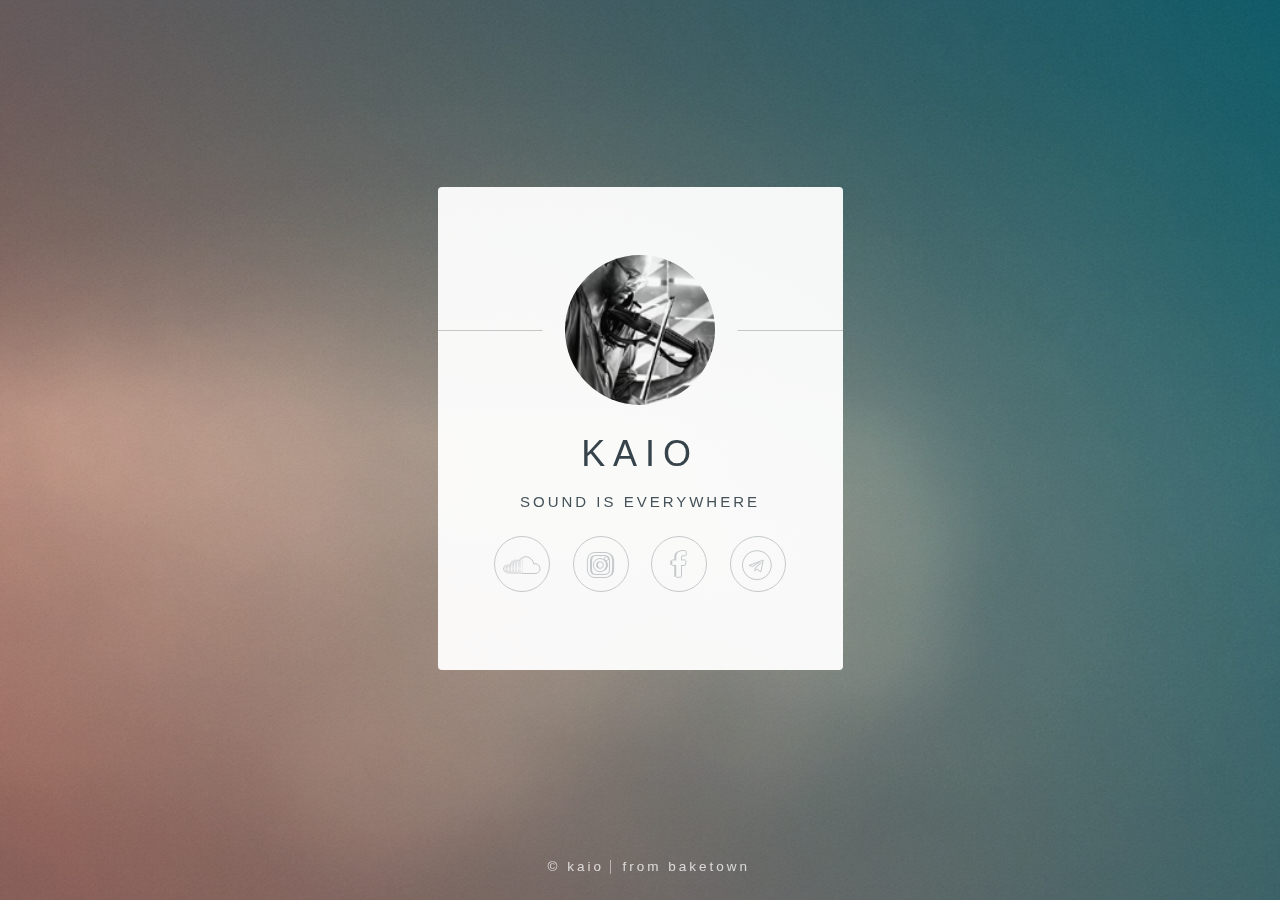
<file: index.html>
<!DOCTYPE HTML>

<html>
	<head>
		<title>~sound/is/everywhere/</title>
		<meta charset="utf-8" />
		<meta name="viewport" content="width=device-width, initial-scale=1" />
		<!--[if lte IE 8]><script src="assets/js/html5shiv.js"></script><![endif]-->
		<link rel="stylesheet" href="assets/css/main.css" />
		<!--[if lte IE 9]><link rel="stylesheet" href="assets/css/ie9.css" /><![endif]-->
		<!--[if lte IE 8]><link rel="stylesheet" href="assets/css/ie8.css" /><![endif]-->
		<noscript><link rel="stylesheet" href="assets/css/noscript.css" /></noscript>
	</head>
	
	<link rel="stylesheet" href="https://www.w3schools.com/w3css/4/w3.css">
	<link rel="stylesheet" href="https://cdnjs.cloudflare.com/ajax/libs/font-awesome/4.7.0/css/font-awesome.min.css">
	
	<body class="is-loading">

		<!-- Wrapper -->
			<div id="wrapper">

				<!-- Main -->
					<section id="main">
						<header>
							<span class="avatar"><img src="images/avatar.jpg" height="150" /></span>
							<h1>Kaio</h1>
							<p>Sound is everywhere</p>
						</header>
						<!--
						<hr />
						<h2>Extra Stuff!</h2>
						<form method="post" action="#">
							<div class="field">
								<input type="text" name="name" id="name" placeholder="Name" />
							</div>
							<div class="field">
								<input type="email" name="email" id="email" placeholder="Email" />
							</div>
							<div class="field">
								<div class="select-wrapper">
									<select name="department" id="department">
										<option value="">Department</option>
										<option value="sales">Sales</option>
										<option value="tech">Tech Support</option>
										<option value="null">/dev/null</option>
									</select>
								</div>
							</div>
							<div class="field">
								<textarea name="message" id="message" placeholder="Message" rows="4"></textarea>
							</div>
							<div class="field">
								<input type="checkbox" id="human" name="human" /><label for="human">I'm a human</label>
							</div>
							<div class="field">
								<label>But are you a robot?</label>
								<input type="radio" id="robot_yes" name="robot" /><label for="robot_yes">Yes</label>
								<input type="radio" id="robot_no" name="robot" /><label for="robot_no">No</label>
							</div>
							<ul class="actions">
								<li><a href="#" class="button">Get Started</a></li>
								
								<li><a href="https://kaiomusic.bandcamp.com" target="_blank" class="fab fa-bandcamp">Bandcamp</a></li>
								
								
							</ul>
						</form>
						<hr />
						-->
						<footer>
							<ul class="icons">
								<li><a href="https://www.soundcloud.com/kaiomusic" target="_blank" class="fa-soundcloud">SoundCloud</a></li>
								<li><a href="https://www.instagram.com/kaio_m_" target="_blank" class="fa-instagram">Instagram</a></li>
								<li><a href="https://www.facebook.com/kaiomusic" target="_blank" class="fa-facebook">Facebook</a></li>
								<li><a href="https://t.me/kaiomp" target="_blank" class="fa-telegram">Telegram</a></li>
							</ul>
						</footer>
					</section>

				<!-- Footer -->
					<footer id="footer">
						<ul class="copyright">
							<li>&copy; Kaio</li><li>from <a href="https://baketown.com" target="_blank">Baketown</a></li>

						</ul>
										
					</footer>

			</div>

		<!-- Scripts -->
			<!--[if lte IE 8]><script src="assets/js/respond.min.js"></script><![endif]-->
			<script>
				if ('addEventListener' in window) {
					window.addEventListener('load', function() { document.body.className = document.body.className.replace(/\bis-loading\b/, ''); });
					document.body.className += (navigator.userAgent.match(/(MSIE|rv:11\.0)/) ? ' is-ie' : '');
				}
			</script>

	</body>
</html>
</file>
<file: assets/css/ie9.css>
/*
	Identity by HTML5 UP
	html5up.net | @ajlkn
	Free for personal and commercial use under the CCA 3.0 license (html5up.net/license)
*/

/* Basic */

	body {
		background-image: url("../../images/bg.jpg");
		background-repeat: no-repeat;
		background-size: cover;
		background-position: bottom center;
		background-attachment: fixed;
	}

		body:after {
			display: none;
		}

/* List */

	ul.icons li a:before {
		color: #c8cccf;
	}

	ul.icons li a:hover:before {
		color: #ff7496;
	}

/* Wrapper */

	#wrapper {
		text-align: center;
	}

/* Main */

	#main {
		display: inline-block;
	}
</file>
<file: assets/css/ie8.css>
/*
	Identity by HTML5 UP
	html5up.net | @ajlkn
	Free for personal and commercial use under the CCA 3.0 license (html5up.net/license)
*/

/* List */

	ul.icons li a {
		-ms-behavior: url("assets/js/PIE.htc");
	}

		ul.icons li a:before {
			text-align: center;
			font-size: 26px;
		}

/* Main */

	#main {
		-ms-behavior: url("assets/js/PIE.htc");
	}

		#main .avatar img {
			-ms-behavior: url("assets/js/PIE.htc");
		}

/* Footer */

	#footer {
		color: #fff;
	}

		#footer .copyright li {
			border-left: solid 1px #fff;
		}
</file>
<file: assets/css/noscript.css>
/*
	Identity by HTML5 UP
	html5up.net | @ajlkn
	Free for personal and commercial use under the CCA 3.0 license (html5up.net/license)
*/

/* Basic */

	body:after {
		display: none;
	}

/* Main */

	#main {
		-moz-transform: none !important;
		-webkit-transform: none !important;
		-ms-transform: none !important;
		transform: none !important;
		opacity: 1 !important;
	}
</file>
<file: assets/css/main.css>
@charset "UTF-8";
@import url(font-awesome.min.css);
@import url("https://fonts.googleapis.com/css?family=Source+Sans+Pro:300");

/*
	Identity by HTML5 UP
	html5up.net | @ajlkn
	Free for personal and commercial use under the CCA 3.0 license (html5up.net/license)
*/

/* Reset */

	html, body, div, span, applet, object, iframe, h1, h2, h3, h4, h5, h6, p, blockquote, pre, a, abbr, acronym, address, big, cite, code, del, dfn, em, img, ins, kbd, q, s, samp, small, strike, strong, sub, sup, tt, var, b, u, i, center, dl, dt, dd, ol, ul, li, fieldset, form, label, legend, table, caption, tbody, tfoot, thead, tr, th, td, article, aside, canvas, details, embed, figure, figcaption, footer, header, hgroup, menu, nav, output, ruby, section, summary, time, mark, audio, video {
		margin: 0;
		padding: 0;
		border: 0;
		font-size: 100%;
		font: inherit;
		vertical-align: baseline;
	}

	article, aside, details, figcaption, figure, footer, header, hgroup, menu, nav, section {
		display: block;
	}

	body {
		line-height: 1;
	}

	ol, ul {
		list-style: none;
	}

	blockquote, q {
		quotes: none;
	}

	blockquote:before, blockquote:after, q:before, q:after {
		content: '';
		content: none;
	}

	table {
		border-collapse: collapse;
		border-spacing: 0;
	}

	body {
		-webkit-text-size-adjust: none;
	}

/* Box Model */

	*, *:before, *:after {
		-moz-box-sizing: border-box;
		-webkit-box-sizing: border-box;
		box-sizing: border-box;
	}

/* Basic */

	@media screen and (max-width: 480px) {

		html, body {
			min-width: 320px;
		}

	}

	body.is-loading *, body.is-loading *:before, body.is-loading *:after {
		-moz-animation: none !important;
		-webkit-animation: none !important;
		-ms-animation: none !important;
		animation: none !important;
		-moz-transition: none !important;
		-webkit-transition: none !important;
		-ms-transition: none !important;
		transition: none !important;
	}

	html {
		height: 100%;
	}

	body {
		height: 100%;
		background-color: #ffffff;
		background-image: url("images/overlay.png"), -moz-linear-gradient(60deg, rgba(255, 165, 150, 0.5) 5%, rgba(0, 228, 255, 0.35)), url("../../images/bg.jpg");
		background-image: url("images/overlay.png"), -webkit-linear-gradient(60deg, rgba(255, 165, 150, 0.5) 5%, rgba(0, 228, 255, 0.35)), url("../../images/bg.jpg");
		background-image: url("images/overlay.png"), -ms-linear-gradient(60deg, rgba(255, 165, 150, 0.5) 5%, rgba(0, 228, 255, 0.35)), url("../../images/bg.jpg");
		background-image: url("images/overlay.png"), linear-gradient(60deg, rgba(255, 165, 150, 0.5) 5%, rgba(0, 228, 255, 0.35)), url("../../images/bg.jpg");
		background-repeat: repeat,			no-repeat,			no-repeat;
		background-size: 100px 100px, cover,				cover;
		background-position: top left,		center center,		bottom center;
		background-attachment: fixed,			fixed,				fixed;
	}

		body:after {
			content: '';
			display: block;
			position: fixed;
			top: 0;
			left: 0;
			width: 100%;
			height: inherit;
			opacity: 0;
			z-index: 1;
			background-color: #ffffff;
			background-image: url("images/overlay.png"), -moz-linear-gradient(60deg, rgba(255, 165, 150, 0.5) 5%, rgba(0, 228, 255, 0.35));
			background-image: url("images/overlay.png"), -webkit-linear-gradient(60deg, rgba(255, 165, 150, 0.5) 5%, rgba(0, 228, 255, 0.35));
			background-image: url("images/overlay.png"), -ms-linear-gradient(60deg, rgba(255, 165, 150, 0.5) 5%, rgba(0, 228, 255, 0.35));
			background-image: url("images/overlay.png"), linear-gradient(60deg, rgba(255, 165, 150, 0.5) 5%, rgba(0, 228, 255, 0.35));
			background-repeat: repeat,			no-repeat;
			background-size: 100px 100px, cover;
			background-position: top left,		center center;
			-moz-transition: opacity 1.75s ease-out;
			-webkit-transition: opacity 1.75s ease-out;
			-ms-transition: opacity 1.75s ease-out;
			transition: opacity 1.75s ease-out;
		}

		body.is-loading:after {
			opacity: 1;
		}

/* Type */

	body, input, select, textarea {
		color: #414f57;
		font-family: "Source Sans Pro", Helvetica, sans-serif;
		font-size: 14pt;
		font-weight: 300;
		line-height: 2;
		letter-spacing: 0.2em;
		text-transform: uppercase;
	}

		@media screen and (max-width: 1680px) {

			body, input, select, textarea {
				font-size: 11pt;
			}

		}

		@media screen and (max-width: 480px) {

			body, input, select, textarea {
				font-size: 10pt;
				line-height: 1.75;
			}

		}

	a {
		-moz-transition: color 0.2s ease, border-color 0.2s ease;
		-webkit-transition: color 0.2s ease, border-color 0.2s ease;
		-ms-transition: color 0.2s ease, border-color 0.2s ease;
		transition: color 0.2s ease, border-color 0.2s ease;
		color: inherit;
		text-decoration: none;
	}

		a:before {
			-moz-transition: color 0.2s ease, text-shadow 0.2s ease;
			-webkit-transition: color 0.2s ease, text-shadow 0.2s ease;
			-ms-transition: color 0.2s ease, text-shadow 0.2s ease;
			transition: color 0.2s ease, text-shadow 0.2s ease;
		}

		a:hover {
			color: #ff7496;
		}

	strong, b {
		color: #313f47;
	}

	em, i {
		font-style: italic;
	}

	p {
		margin: 0 0 1.5em 0;
	}

	h1, h2, h3, h4, h5, h6 {
		color: #313f47;
		line-height: 1.5;
		margin: 0 0 0.75em 0;
	}

		h1 a, h2 a, h3 a, h4 a, h5 a, h6 a {
			color: inherit;
			text-decoration: none;
		}

	h1 {
		font-size: 1.85em;
		letter-spacing: 0.22em;
		margin: 0 0 0.525em 0;
	}

	h2 {
		font-size: 1.25em;
	}

	h3 {
		font-size: 1em;
	}

	h4 {
		font-size: 1em;
	}

	h5 {
		font-size: 1em;
	}

	h6 {
		font-size: 1em;
	}

	@media screen and (max-width: 480px) {

		h1 {
			font-size: 1.65em;
		}

	}

	sub {
		font-size: 0.8em;
		position: relative;
		top: 0.5em;
	}

	sup {
		font-size: 0.8em;
		position: relative;
		top: -0.5em;
	}

	hr {
		border: 0;
		border-bottom: solid 1px #c8cccf;
		margin: 3em 0;
	}

/* Form */

	form {
		margin: 0 0 1.5em 0;
	}

		form > .field {
			margin: 0 0 1.5em 0;
		}

			form > .field > :last-child {
				margin-bottom: 0;
			}

	label {
		color: #313f47;
		display: block;
		font-size: 0.9em;
		margin: 0 0 0.75em 0;
	}

	input[type="text"],
	input[type="password"],
	input[type="email"],
	input[type="tel"],
	select,
	textarea {
		-moz-appearance: none;
		-webkit-appearance: none;
		-ms-appearance: none;
		appearance: none;
		border-radius: 4px;
		border: solid 1px #c8cccf;
		color: inherit;
		display: block;
		outline: 0;
		padding: 0 1em;
		text-decoration: none;
		width: 100%;
	}

		input[type="text"]:invalid,
		input[type="password"]:invalid,
		input[type="email"]:invalid,
		input[type="tel"]:invalid,
		select:invalid,
		textarea:invalid {
			box-shadow: none;
		}

		input[type="text"]:focus,
		input[type="password"]:focus,
		input[type="email"]:focus,
		input[type="tel"]:focus,
		select:focus,
		textarea:focus {
			border-color: #ff7496;
		}

	.select-wrapper {
		text-decoration: none;
		display: block;
		position: relative;
	}

		.select-wrapper:before {
			content: "";
			-moz-osx-font-smoothing: grayscale;
			-webkit-font-smoothing: antialiased;
			font-family: FontAwesome;
			font-style: normal;
			font-weight: normal;
			text-transform: none !important;
		}

		.select-wrapper:before {
			color: #c8cccf;
			display: block;
			height: 2.75em;
			line-height: 2.75em;
			pointer-events: none;
			position: absolute;
			right: 0;
			text-align: center;
			top: 0;
			width: 2.75em;
		}

		.select-wrapper select::-ms-expand {
			display: none;
		}

	input[type="text"],
	input[type="password"],
	input[type="email"],
	select {
		height: 2.75em;
	}

	textarea {
		padding: 0.75em 1em;
	}

	input[type="checkbox"],
	input[type="radio"] {
		-moz-appearance: none;
		-webkit-appearance: none;
		-ms-appearance: none;
		appearance: none;
		display: block;
		float: left;
		margin-right: -2em;
		opacity: 0;
		width: 1em;
		z-index: -1;
	}

		input[type="checkbox"] + label,
		input[type="radio"] + label {
			text-decoration: none;
			color: #414f57;
			cursor: pointer;
			display: inline-block;
			font-size: 1em;
			font-weight: 300;
			padding-left: 2.4em;
			padding-right: 0.75em;
			position: relative;
		}

			input[type="checkbox"] + label:before,
			input[type="radio"] + label:before {
				-moz-osx-font-smoothing: grayscale;
				-webkit-font-smoothing: antialiased;
				font-family: FontAwesome;
				font-style: normal;
				font-weight: normal;
				text-transform: none !important;
			}

			input[type="checkbox"] + label:before,
			input[type="radio"] + label:before {
				border-radius: 4px;
				border: solid 1px #c8cccf;
				content: '';
				display: inline-block;
				height: 1.65em;
				left: 0;
				line-height: 1.58125em;
				position: absolute;
				text-align: center;
				top: 0.15em;
				width: 1.65em;
			}

		input[type="checkbox"]:checked + label:before,
		input[type="radio"]:checked + label:before {
			color: #ff7496;
			content: '\f00c';
		}

		input[type="checkbox"]:focus + label:before,
		input[type="radio"]:focus + label:before {
			border-color: #ff7496;
		}

	input[type="checkbox"] + label:before {
		border-radius: 4px;
	}

	input[type="radio"] + label:before {
		border-radius: 100%;
	}

	::-webkit-input-placeholder {
		color: #616f77 !important;
		opacity: 1.0;
	}

	:-moz-placeholder {
		color: #616f77 !important;
		opacity: 1.0;
	}

	::-moz-placeholder {
		color: #616f77 !important;
		opacity: 1.0;
	}

	:-ms-input-placeholder {
		color: #616f77 !important;
		opacity: 1.0;
	}

	.formerize-placeholder {
		color: #616f77 !important;
		opacity: 1.0;
	}

/* Icon */

	.icon {
		text-decoration: none;
		position: relative;
		border-bottom: none;
	}

		.icon:before {
			-moz-osx-font-smoothing: grayscale;
			-webkit-font-smoothing: antialiased;
			font-family: FontAwesome;
			font-style: normal;
			font-weight: normal;
			text-transform: none !important;
		}

		.icon > .label {
			display: none;
		}

/* List */

	ol {
		list-style: decimal;
		margin: 0 0 1.5em 0;
		padding-left: 1.25em;
	}

		ol li {
			padding-left: 0.25em;
		}

	ul {
		list-style: disc;
		margin: 0 0 1.5em 0;
		padding-left: 1em;
	}

		ul li {
			padding-left: 0.5em;
		}

		ul.alt {
			list-style: none;
			padding-left: 0;
		}

			ul.alt li {
				border-top: solid 1px #c8cccf;
				padding: 0.5em 0;
			}

				ul.alt li:first-child {
					border-top: 0;
					padding-top: 0;
				}

		ul.icons {
			cursor: default;
			list-style: none;
			padding-left: 0;
			margin-top: -0.675em;
		}

			ul.icons li {
				display: inline-block;
				padding: 0.675em 0.5em;
			}

				ul.icons li a {
					text-decoration: none;
					position: relative;
					display: block;
					width: 3.75em;
					height: 3.75em;
					border-radius: 100%;
					border: solid 1px #c8cccf;
					line-height: 3.75em;
					overflow: hidden;
					text-align: center;
					text-indent: 3.75em;
					white-space: nowrap;
				}

					ul.icons li a:before {
						-moz-osx-font-smoothing: grayscale;
						-webkit-font-smoothing: antialiased;
						font-family: FontAwesome;
						font-style: normal;
						font-weight: normal;
						text-transform: none !important;
					}

					ul.icons li a:before {
						color: #ffffff;
						text-shadow: 1.25px 0px 0px #c8cccf, -1.25px 0px 0px #c8cccf, 0px 1.25px 0px #c8cccf, 0px -1.25px 0px #c8cccf;
					}

					ul.icons li a:hover:before {
						text-shadow: 1.25px 0px 0px #ff7496, -1.25px 0px 0px #ff7496, 0px 1.25px 0px #ff7496, 0px -1.25px 0px #ff7496;
					}

					ul.icons li a:before {
						position: absolute;
						top: 0;
						left: 0;
						width: inherit;
						height: inherit;
						font-size: 1.85rem;
						line-height: inherit;
						text-align: center;
						text-indent: 0;
					}

					ul.icons li a:hover {
						border-color: #ff7496;
					}

			@media screen and (max-width: 480px) {

				ul.icons li a:before {
					font-size: 1.5rem;
				}

			}

		ul.actions {
			cursor: default;
			list-style: none;
			padding-left: 0;
		}

			ul.actions li {
				display: inline-block;
				padding: 0 0.75em 0 0;
				vertical-align: middle;
			}

				ul.actions li:last-child {
					padding-right: 0;
				}

	dl {
		margin: 0 0 1.5em 0;
	}

		dl dt {
			display: block;
			margin: 0 0 0.75em 0;
		}

		dl dd {
			margin-left: 1.5em;
		}

/* Button */

	input[type="submit"],
	input[type="reset"],
	input[type="button"],
	button,
	.button {
		-moz-appearance: none;
		-webkit-appearance: none;
		-ms-appearance: none;
		appearance: none;
		-moz-transition: background-color 0.2s ease-in-out, border-color 0.2s ease-in-out, color 0.2s ease-in-out;
		-webkit-transition: background-color 0.2s ease-in-out, border-color 0.2s ease-in-out, color 0.2s ease-in-out;
		-ms-transition: background-color 0.2s ease-in-out, border-color 0.2s ease-in-out, color 0.2s ease-in-out;
		transition: background-color 0.2s ease-in-out, border-color 0.2s ease-in-out, color 0.2s ease-in-out;
		display: inline-block;
		height: 2.75em;
		line-height: 2.75em;
		padding: 0 1.5em;
		background-color: transparent;
		border-radius: 4px;
		border: solid 1px #c8cccf;
		color: #414f57 !important;
		cursor: pointer;
		text-align: center;
		text-decoration: none;
		white-space: nowrap;
	}

		input[type="submit"]:hover,
		input[type="reset"]:hover,
		input[type="button"]:hover,
		button:hover,
		.button:hover {
			border-color: #ff7496;
			color: #ff7496 !important;
		}

		input[type="submit"].icon,
		input[type="reset"].icon,
		input[type="button"].icon,
		button.icon,
		.button.icon {
			padding-left: 1.35em;
		}

			input[type="submit"].icon:before,
			input[type="reset"].icon:before,
			input[type="button"].icon:before,
			button.icon:before,
			.button.icon:before {
				margin-right: 0.5em;
			}

		input[type="submit"].fit,
		input[type="reset"].fit,
		input[type="button"].fit,
		button.fit,
		.button.fit {
			display: block;
			width: 100%;
			margin: 0 0 0.75em 0;
		}

		input[type="submit"].small,
		input[type="reset"].small,
		input[type="button"].small,
		button.small,
		.button.small {
			font-size: 0.8em;
		}

		input[type="submit"].big,
		input[type="reset"].big,
		input[type="button"].big,
		button.big,
		.button.big {
			font-size: 1.35em;
		}

		input[type="submit"].disabled, input[type="submit"]:disabled,
		input[type="reset"].disabled,
		input[type="reset"]:disabled,
		input[type="button"].disabled,
		input[type="button"]:disabled,
		button.disabled,
		button:disabled,
		.button.disabled,
		.button:disabled {
			-moz-pointer-events: none;
			-webkit-pointer-events: none;
			-ms-pointer-events: none;
			pointer-events: none;
			opacity: 0.5;
		}

/* Main */

	#main {
		position: relative;
		max-width: 100%;
		min-width: 27em;
		padding: 4.5em 3em 3em 3em ;
		background: #ffffff;
		border-radius: 4px;
		cursor: default;
		opacity: 0.95;
		text-align: center;
		-moz-transform-origin: 50% 50%;
		-webkit-transform-origin: 50% 50%;
		-ms-transform-origin: 50% 50%;
		transform-origin: 50% 50%;
		-moz-transform: rotateX(0deg);
		-webkit-transform: rotateX(0deg);
		-ms-transform: rotateX(0deg);
		transform: rotateX(0deg);
		-moz-transition: opacity 1s ease, -moz-transform 1s ease;
		-webkit-transition: opacity 1s ease, -webkit-transform 1s ease;
		-ms-transition: opacity 1s ease, -ms-transform 1s ease;
		transition: opacity 1s ease, transform 1s ease;
	}

		#main .avatar {
			position: relative;
			display: block;
			margin-bottom: 1.5em;
		}

			#main .avatar img {
				display: block;
				margin: 0 auto;
				border-radius: 100%;
				box-shadow: 0 0 0 1.5em #ffffff;
			}

			#main .avatar:before {
				content: '';
				display: block;
				position: absolute;
				top: 50%;
				left: -3em;
				width: calc(100% + 6em);
				height: 1px;
				z-index: -1;
				background: #c8cccf;
			}

		@media screen and (max-width: 480px) {

			#main {
				min-width: 0;
				width: 100%;
				padding: 4em 2em 2.5em 2em ;
			}

				#main .avatar:before {
					left: -2em;
					width: calc(100% + 4em);
				}

		}

		body.is-loading #main {
			opacity: 0;
			-moz-transform: rotateX(15deg);
			-webkit-transform: rotateX(15deg);
			-ms-transform: rotateX(15deg);
			transform: rotateX(15deg);
		}

/* Footer */

	#footer {
		-moz-align-self: -moz-flex-end;
		-webkit-align-self: -webkit-flex-end;
		-ms-align-self: -ms-flex-end;
		align-self: flex-end;
		width: 100%;
		padding: 1.5em 0 0 0;
		color: rgba(255, 255, 255, 0.75);
		cursor: default;
		text-align: center;
		text-transform: lowercase;
	}

		#footer .copyright {
			margin: 0;
			padding: 0;
			font-size: 0.9em;
			list-style: none;
		}

			#footer .copyright li {
				display: inline-block;
				margin: 0 0 0 0.45em;
				padding: 0 0 0 0.85em;
				border-left: solid 1px rgba(255, 255, 255, 0.5);
				line-height: 1;
			}

				#footer .copyright li:first-child {
					border-left: 0;
				}

/* Wrapper */

	#wrapper {
		display: -moz-flex;
		display: -webkit-flex;
		display: -ms-flex;
		display: flex;
		-moz-align-items: center;
		-webkit-align-items: center;
		-ms-align-items: center;
		align-items: center;
		-moz-justify-content: space-between;
		-webkit-justify-content: space-between;
		-ms-justify-content: space-between;
		justify-content: space-between;
		-moz-flex-direction: column;
		-webkit-flex-direction: column;
		-ms-flex-direction: column;
		flex-direction: column;
		-moz-perspective: 1000px;
		-webkit-perspective: 1000px;
		-ms-perspective: 1000px;
		perspective: 1000px;
		position: relative;
		min-height: 100%;
		padding: 1.5em;
		z-index: 2;
	}

		#wrapper > * {
			z-index: 1;
		}

		#wrapper:before {
			content: '';
			display: block;
		}

		@media screen and (max-width: 360px) {

			#wrapper {
				padding: 0.75em;
			}

		}

		body.is-ie #wrapper {
			height: 100%;
		}
</file>
